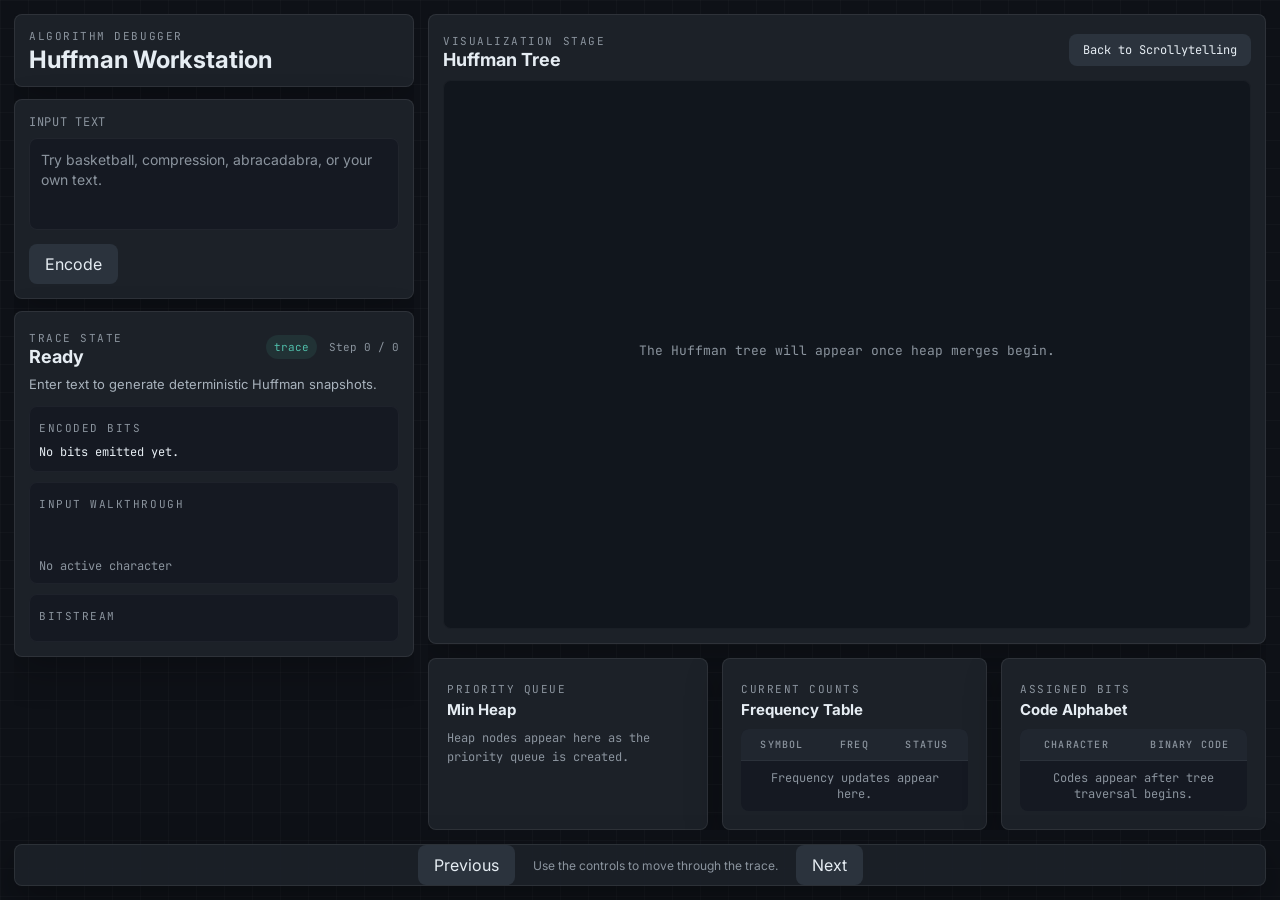
<file: interactive.html>
<!DOCTYPE html>
<html lang="en">
<head>
    <meta charset="UTF-8">
    <meta name="viewport" content="width=device-width, initial-scale=1.0" />
    <title>Interactive Huffman Algorithm Debugger</title>
    <link rel="shortcut icon" type="image/x-icon" href="img/icon.png" />

    <script src="js/lib/d3.v4.min.js"></script>

    <link rel="stylesheet" href="https://fonts.googleapis.com/css?family=Raleway:300,400,500|Inter:400,500,600,700|JetBrains+Mono:400,500,600|Roboto+Mono:400,500">
    <link rel="stylesheet" href="css/interactive.css">
</head>
<body class="interactive-page">
    <main id="interactive-huffman-app" class="interactive-wrapper is-setup">
        <aside class="interactive-left-panel" aria-label="Interactive Huffman controls and code">
            <header class="interactive-topbar">
                <div class="interactive-title-block">
                    <span class="interactive-kicker">Algorithm Debugger</span>
                    <h1>Huffman Workstation</h1>
                </div>
            </header>

            <form id="interactive-huffman-form" class="interactive-input-shell">
                <label class="interactive-input-label" for="interactive-input">Input Text</label>
                <textarea id="interactive-input" name="text" rows="4" placeholder="Try basketball, compression, abracadabra, or your own text."></textarea>

                <div class="interactive-input-actions">
                    <button type="submit" id="interactive-encode">Encode</button>
                    <span id="interactive-status" class="interactive-status-text"></span>
                </div>

                <p id="interactive-error" class="interactive-error" hidden></p>
            </form>

            <section class="interactive-output-panel" aria-label="Current step">
                <div class="interactive-output-header">
                    <div>
                        <span class="interactive-panel-label">Trace State</span>
                        <h2 id="interactive-step-title">Ready</h2>
                    </div>
                    <div class="interactive-step-meta">
                        <span id="interactive-step-phase" class="interactive-phase-pill">trace</span>
                        <span id="interactive-step-counter">Step 0 / 0</span>
                    </div>
                </div>

                <p id="interactive-step-description" class="interactive-step-description">Enter text to generate deterministic Huffman snapshots.</p>

                <div class="interactive-compact-bits-panel">
                    <span class="interactive-panel-label">Encoded Bits</span>
                    <div id="interactive-compact-bits" class="interactive-compact-bits">No bits emitted yet.</div>
                </div>

                <div class="interactive-encoded-shell">
                    <div class="interactive-encoded-source">
                        <span class="interactive-panel-label">Input Walkthrough</span>
                        <div id="interactive-encoded-text" class="interactive-encoded-text"></div>
                        <p id="interactive-current-char" class="interactive-current-char">No active character</p>
                    </div>

                    <div class="interactive-encoded-bitstream">
                        <span class="interactive-panel-label">Bitstream</span>
                        <div id="interactive-encoded-bits" class="interactive-encoded-bits"></div>
                    </div>
                </div>
            </section>

        </aside>

        <section id="interactive-visualizer-workspace" class="interactive-visualizer-workspace" aria-label="Interactive Huffman visualization">
            <section class="interactive-stage-card interactive-panel-card" data-panel="tree">
                <div class="interactive-card-header">
                    <div>
                        <span class="interactive-panel-label">Visualization Stage</span>
                        <h3 class="interactive-stage-title">Huffman Tree</h3>
                    </div>
                    <a href="index.html" class="interactive-nav-link">Back to Scrollytelling</a>
                </div>
                <div id="tree-viz" class="interactive-tree-viewport">
                    <svg id="interactive-tree-svg"></svg>
                </div>
            </section>

            <section class="interactive-data-grid" aria-label="Heap and table state">
                <div class="interactive-card interactive-panel-card interactive-scroll-card" data-panel="heap">
                    <div class="interactive-card-header">
                        <div>
                            <span class="interactive-panel-label">Priority Queue</span>
                            <h3 class="interactive-subtitle">Min Heap</h3>
                        </div>
                    </div>
                    <div id="interactive-heap" class="interactive-heap"></div>
                </div>

                <div class="interactive-card interactive-panel-card interactive-scroll-card" data-panel="frequency">
                    <div class="interactive-card-header">
                        <div>
                            <span class="interactive-panel-label">Current Counts</span>
                            <h3 class="interactive-subtitle">Frequency Table</h3>
                        </div>
                    </div>
                    <div class="interactive-table-scroll">
                        <table class="interactive-table">
                            <thead>
                                <tr>
                                    <th>Symbol</th>
                                    <th>Freq</th>
                                    <th>Status</th>
                                </tr>
                            </thead>
                            <tbody id="interactive-frequency-body"></tbody>
                        </table>
                    </div>
                </div>

                <div class="interactive-card interactive-panel-card interactive-scroll-card" data-panel="encoding">
                    <div class="interactive-card-header">
                        <div>
                            <span class="interactive-panel-label">Assigned Bits</span>
                            <h3 class="interactive-subtitle">Code Alphabet</h3>
                        </div>
                    </div>
                    <div class="interactive-table-scroll">
                        <table class="interactive-table">
                            <thead>
                                <tr>
                                    <th>Character</th>
                                    <th>Binary Code</th>
                                </tr>
                            </thead>
                            <tbody id="interactive-codes-body"></tbody>
                        </table>
                    </div>
                </div>
            </section>
        </section>

        <footer class="interactive-footer-controls">
            <button type="button" id="interactive-prev">Previous</button>
            <span id="interactive-step-counter-bottom">Use the controls to move through the trace.</span>
            <button type="button" id="interactive-reset" hidden>Reset/New</button>
            <button type="button" id="interactive-next">Next</button>
        </footer>
    </main>

    <script type="text/javascript" src="js/interactive-state.js"></script>
    <script type="text/javascript" src="js/interactive-ui.js"></script>
    <script type="text/javascript" src="js/interactive-tree.js"></script>
    <script type="text/javascript" src="js/interactive-controls.js"></script>
    <script type="text/javascript" src="js/interactive-huffman.js"></script>
</body>
</html>
</file>
<file: css/interactive.css>
* {
    margin: 0;
    padding: 0;
    box-sizing: border-box;
}

body.interactive-page {
    width: 100vw;
    height: 100vh;
    overflow: hidden;
    background: #0e1117;
    color: #e6edf3;
    font-family: "Inter", "Raleway", sans-serif;
}

body.interactive-page button,
body.interactive-page textarea {
    font: inherit;
}

.interactive-wrapper {
    display: grid;
    grid-template-columns: 400px minmax(0, 1fr);
    grid-template-rows: 1fr auto;
    grid-template-areas:
        "ide stage"
        "nav nav";
    gap: 14px;
    width: 100vw;
    height: 100vh;
    padding: 14px;
    overflow: hidden;
    background:
        linear-gradient(rgba(255, 255, 255, 0.018) 1px, transparent 1px),
        linear-gradient(90deg, rgba(255, 255, 255, 0.018) 1px, transparent 1px),
        #0e1117;
    background-size: 28px 28px;
    transition: grid-template-columns 0.24s ease;
}

.interactive-wrapper.is-setup {
    grid-template-columns: 400px minmax(0, 1fr);
}

.interactive-wrapper.is-debug {
    grid-template-columns: 280px minmax(0, 1fr);
}

.interactive-wrapper.is-expanded {
    grid-template-columns: 0 minmax(0, 1fr);
}

.interactive-wrapper.is-debug .interactive-input-shell {
    display: none;
}

.interactive-left-panel {
    grid-area: ide;
    display: flex;
    flex-direction: column;
    gap: 12px;
    min-height: 0;
    overflow-x: hidden;
    overflow-y: auto;
    transition: opacity 0.3s ease;
}

.interactive-wrapper.is-expanded .interactive-left-panel {
    opacity: 0;
    pointer-events: none;
    overflow: hidden;
}

.interactive-visualizer-workspace {
    grid-area: stage;
    display: grid;
    grid-template-rows: minmax(0, 1fr) auto;
    gap: 14px;
    min-width: 0;
    min-height: 0;
    overflow-x: hidden;
    overflow-y: auto;
}

.interactive-footer-controls {
    grid-area: nav;
    display: flex;
    align-items: center;
    justify-content: center;
    gap: 18px;
    min-height: 0;
    border: 1px solid rgba(255, 255, 255, 0.08);
    border-radius: 8px;
    background: rgba(28, 33, 40, 0.96);
    box-shadow: 0 14px 38px rgba(0, 0, 0, 0.34);
}

.interactive-topbar,
.interactive-input-shell,
.interactive-output-panel,
.interactive-card,
.interactive-stage-card {
    border: 1px solid rgba(255, 255, 255, 0.08);
    border-radius: 8px;
    background: #1c2128;
    box-shadow: 0 14px 38px rgba(0, 0, 0, 0.22);
}

.interactive-topbar {
    display: grid;
    gap: 12px;
    padding: 14px;
}

.interactive-nav-link {
    display: inline-flex;
    align-items: center;
    justify-content: center;
    flex-shrink: 0;
    border-radius: 8px;
    background: #2b333d;
    color: #e6edf3;
    padding: 10px 14px;
    text-decoration: none;
    font-family: "JetBrains Mono", "Roboto Mono", monospace;
    font-size: 12px;
    line-height: 1;
    transition: background-color 0.2s ease;
}

.interactive-nav-link:hover {
    background: #35404c;
}

.interactive-back-link {
    color: #8b949e;
    text-decoration: none;
    font-size: 12px;
    width: fit-content;
}

.interactive-back-link:hover {
    color: #e6edf3;
}

.interactive-title-block {
    display: grid;
    gap: 4px;
}

.interactive-title-block h1 {
    font-size: 24px;
    line-height: 1.05;
    font-weight: 700;
}

.interactive-kicker,
.interactive-panel-label,
.interactive-phase-pill,
.interactive-status-text,
.interactive-current-char,
.interactive-encoded-bits,
.interactive-step-meta,
.interactive-code-file,
.interactive-footer-controls button,
.compressor-download-button,
.interactive-input-shell button,
.interactive-input-label,
.interactive-table,
.interactive-heap,
.interactive-code-view {
    font-family: "JetBrains Mono", "Roboto Mono", monospace;
}

.interactive-kicker,
.interactive-panel-label {
    display: inline-block;
    color: #8b949e;
    font-size: 11px;
    letter-spacing: 0.14em;
    text-transform: uppercase;
}

.interactive-input-shell,
.interactive-output-panel,
.interactive-card,
.interactive-stage-card {
    padding: 14px;
}

.interactive-input-label {
    display: block;
    margin-bottom: 8px;
    color: #8b949e;
    font-size: 12px;
    letter-spacing: 0.06em;
    text-transform: uppercase;
}

#interactive-input {
    width: 100%;
    height: 92px;
    resize: none;
    border: 0;
    border-radius: 8px;
    outline: none;
    background: #151922;
    color: #e6edf3;
    padding: 12px;
    font-size: 14px;
    line-height: 1.45;
    box-shadow: inset 0 0 0 1px rgba(255, 255, 255, 0.05);
}

#interactive-input::placeholder {
    color: #8b949e;
}

#interactive-input:focus {
    box-shadow: inset 0 0 0 1px rgba(80, 190, 170, 0.72);
}

.interactive-input-actions,
.interactive-output-header,
.interactive-card-header,
.interactive-step-meta {
    display: flex;
    align-items: center;
    justify-content: space-between;
    gap: 12px;
}

.interactive-input-actions {
    margin-top: 10px;
}

.interactive-input-shell button,
.interactive-footer-controls button,
.compressor-download-button {
    border: 0;
    border-radius: 8px;
    background: #2b333d;
    color: #e6edf3;
    padding: 10px 16px;
    font-size: 12px;
    cursor: pointer;
    text-decoration: none;
    transition: background-color 0.2s ease, opacity 0.2s ease;
}

.interactive-footer-controls button[hidden] {
    display: none;
}

.interactive-input-shell button:hover:not(:disabled),
.interactive-footer-controls button:hover:not(:disabled),
.compressor-download-button:hover:not(.is-disabled) {
    background: #35404c;
}

.interactive-input-shell button:disabled,
.interactive-footer-controls button:disabled,
.compressor-download-button.is-disabled {
    opacity: 0.45;
    cursor: default;
    pointer-events: none;
}

.interactive-status-text,
#interactive-step-counter-bottom {
    color: #8b949e;
    font-size: 12px;
}

.interactive-error {
    margin-top: 8px;
    color: #f5b4b4;
    font-size: 13px;
    line-height: 1.45;
}

.interactive-output-panel {
    flex: 0 0 auto;
    overflow: hidden;
}

.interactive-wrapper.is-debug .interactive-output-panel {
    padding: 12px;
}

.interactive-wrapper.is-debug .interactive-title-block h1 {
    font-size: 20px;
}

.interactive-wrapper.is-debug .interactive-output-header,
.interactive-wrapper.is-debug .interactive-step-meta {
    align-items: flex-start;
    flex-direction: column;
}

.interactive-wrapper.is-debug .interactive-encoded-shell {
    display: none;
}

.interactive-output-header h2,
.interactive-stage-title,
.interactive-subtitle {
    color: #e6edf3;
    font-family: "Inter", sans-serif;
    font-size: 18px;
    font-weight: 700;
}

.interactive-subtitle {
    margin-top: 3px;
    font-size: 15px;
}

.interactive-step-meta {
    flex-wrap: wrap;
    justify-content: flex-end;
    color: #8b949e;
    font-size: 11px;
}

.interactive-phase-pill {
    padding: 5px 8px;
    border-radius: 999px;
    background: rgba(80, 190, 170, 0.1);
    color: #50beaa;
}

.interactive-step-description {
    margin-top: 8px;
    color: #a9b3bd;
    font-size: 13px;
    line-height: 1.45;
}

.interactive-compact-bits-panel {
    margin-top: 12px;
    border-radius: 8px;
    background: #151922;
    padding: 10px;
    box-shadow: inset 0 0 0 1px rgba(255, 255, 255, 0.04);
}

.interactive-compact-bits {
    max-height: 74px;
    margin-top: 7px;
    overflow-y: auto;
    color: #e6edf3;
    font-family: "JetBrains Mono", "Roboto Mono", monospace;
    font-size: 12px;
    line-height: 1.55;
    overflow-wrap: anywhere;
}

.interactive-compact-bits.is-empty {
    color: #8b949e;
}

.interactive-bit-segment {
    display: block;
    margin-bottom: 6px;
    color: #50beaa;
}

.interactive-encoded-shell {
    display: grid;
    gap: 10px;
    margin-top: 10px;
}

.interactive-encoded-source,
.interactive-encoded-bitstream {
    min-width: 0;
    border-radius: 8px;
    background: #151922;
    padding: 10px;
    box-shadow: inset 0 0 0 1px rgba(255, 255, 255, 0.04);
}

.interactive-encoded-text {
    display: flex;
    flex-wrap: wrap;
    gap: 6px;
    min-height: 30px;
    max-height: 68px;
    margin-top: 8px;
    overflow-y: auto;
}

.interactive-source-char {
    min-width: 24px;
    height: 24px;
    display: inline-flex;
    align-items: center;
    justify-content: center;
    border-radius: 6px;
    background: rgba(255, 255, 255, 0.04);
    color: #8b949e;
    font-size: 12px;
}

.interactive-source-char.is-active {
    background: rgba(80, 190, 170, 0.18);
    color: #e6edf3;
}

.interactive-source-char.is-complete {
    color: #d5dde5;
}

.interactive-current-char {
    margin-top: 8px;
    color: #8b949e;
    font-size: 12px;
}

.interactive-encoded-bits {
    max-height: 72px;
    margin-top: 8px;
    overflow-y: auto;
    color: #e6edf3;
    word-break: break-word;
    font-size: 13px;
    line-height: 1.6;
}

.interactive-bitstream-pending {
    color: rgba(139, 148, 158, 0.34);
}

.interactive-code-meta {
    display: flex;
    flex-direction: column;
    gap: 5px;
}

.interactive-code-file {
    color: #8b949e;
    font-size: 12px;
}

.interactive-code-view {
    min-height: 0;
    margin-top: 10px;
    overflow: auto;
    border-radius: 8px;
    background: #151922;
    padding: 10px 0;
    box-shadow: inset 0 0 0 1px rgba(255, 255, 255, 0.04);
    scrollbar-width: thin;
    scrollbar-color: #38404a #151922;
}

.interactive-code-view::-webkit-scrollbar,
.interactive-table-scroll::-webkit-scrollbar,
.interactive-heap::-webkit-scrollbar,
.interactive-encoded-text::-webkit-scrollbar,
.interactive-encoded-bits::-webkit-scrollbar {
    width: 10px;
    height: 10px;
}

.interactive-code-view::-webkit-scrollbar-track,
.interactive-table-scroll::-webkit-scrollbar-track,
.interactive-heap::-webkit-scrollbar-track,
.interactive-encoded-text::-webkit-scrollbar-track,
.interactive-encoded-bits::-webkit-scrollbar-track {
    background: #151922;
}

.interactive-code-view::-webkit-scrollbar-thumb,
.interactive-table-scroll::-webkit-scrollbar-thumb,
.interactive-heap::-webkit-scrollbar-thumb,
.interactive-encoded-text::-webkit-scrollbar-thumb,
.interactive-encoded-bits::-webkit-scrollbar-thumb {
    background: #38404a;
    border: 2px solid #151922;
    border-radius: 999px;
}

.interactive-code-line {
    display: grid;
    grid-template-columns: 42px minmax(0, 1fr);
    gap: 12px;
    padding: 4px 14px;
    font-size: 12px;
    line-height: 1.55;
    transition: background-color 0.22s ease, opacity 0.22s ease;
}

.interactive-code-line.is-highlighted {
    background: rgba(80, 190, 170, 0.1);
    box-shadow: inset 2px 0 0 #50beaa;
    animation: interactive-code-pulse 1.8s ease-in-out infinite;
}

.interactive-code-line.is-muted {
    opacity: 0.28;
}

@keyframes interactive-code-pulse {
    0%, 100% {
        background: rgba(80, 190, 170, 0.08);
    }
    50% {
        background: rgba(80, 190, 170, 0.15);
    }
}

.interactive-code-line-number {
    color: #6e7681;
    text-align: right;
    user-select: none;
}

.interactive-code-line-content {
    overflow-x: auto;
    white-space: pre;
}

.interactive-token-keyword {
    color: #79c0ff;
}

.interactive-token-function {
    color: #d2a8ff;
}

.interactive-token-string {
    color: #a5d6ff;
}

.interactive-token-number {
    color: #ffa657;
}

.interactive-stage-card {
    display: flex;
    flex-direction: column;
    min-width: 0;
    min-height: 0;
    overflow: hidden;
}

.interactive-tree-viewport {
    flex: 1;
    min-width: 0;
    min-height: 0;
    height: 100%;
    margin-top: 10px;
    overflow: hidden;
    border-radius: 8px;
    background: #11161d;
    box-shadow: inset 0 0 0 1px rgba(255, 255, 255, 0.04);
}

#interactive-tree-svg {
    display: block;
    width: 100%;
    height: 100%;
}

.interactive-data-grid {
    display: grid;
    grid-template-columns: 280px minmax(220px, 1fr) minmax(220px, 1fr);
    gap: 14px;
    min-width: 0;
    min-height: 0;
    max-height: 32vh;
    overflow: hidden;
}

.interactive-card {
    min-width: 0;
    min-height: 0;
    padding: 18px;
}

.interactive-scroll-card {
    display: flex;
    flex-direction: column;
    overflow: hidden;
}

.interactive-heap {
    display: flex;
    flex-direction: column;
    gap: 8px;
    min-height: 0;
    margin-top: 10px;
    overflow-y: auto;
    padding-right: 2px;
}

.interactive-heap-item {
    display: flex;
    align-items: center;
    justify-content: space-between;
    gap: 10px;
    padding: 10px 12px;
    border-radius: 8px;
    background: #151922;
    color: #e6edf3;
    box-shadow: inset 0 0 0 1px rgba(255, 255, 255, 0.04);
    transition: background-color 0.2s ease;
}

.interactive-heap-item.is-active {
    background: rgba(80, 190, 170, 0.14);
}

.interactive-heap-weight {
    color: #50beaa;
}

.interactive-empty-state {
    color: #8b949e;
    font-size: 12px;
    line-height: 1.6;
}

.interactive-table-scroll {
    min-height: 0;
    margin-top: 10px;
    overflow-x: auto;
    overflow-y: auto;
    border-radius: 8px;
    background: #151922;
}

.interactive-table {
    width: 100%;
    border-collapse: separate;
    border-spacing: 0;
    color: #e6edf3;
    font-size: 12px;
}

.interactive-table th,
.interactive-table td {
    padding: 9px 10px;
    text-align: center;
    border-bottom: 1px solid rgba(255, 255, 255, 0.05);
}

.interactive-table th {
    position: sticky;
    top: 0;
    z-index: 1;
    background: #20262f;
    color: #8b949e;
    font-size: 10px;
    font-weight: 500;
    letter-spacing: 0.12em;
    text-transform: uppercase;
}

.interactive-table tr:last-child td {
    border-bottom: 0;
}

.interactive-table-row:nth-child(even) {
    background: rgba(255, 255, 255, 0.015);
}

.interactive-table-row.is-focus {
    background: rgba(80, 190, 170, 0.12);
}

.interactive-table-row.is-consumed {
    background: rgba(255, 255, 255, 0.045);
}

.interactive-table-row.is-created {
    background: rgba(80, 190, 170, 0.08);
}

.interactive-empty-row {
    color: #8b949e;
    padding: 16px 12px;
}

.interactive-status-pill {
    display: inline-flex;
    align-items: center;
    justify-content: center;
    min-width: 68px;
    padding: 4px 8px;
    border-radius: 999px;
    background: rgba(255, 255, 255, 0.04);
    color: #8b949e;
    font-size: 10px;
    letter-spacing: 0.04em;
    text-transform: uppercase;
}

.interactive-status-pill.is-focus,
.interactive-status-pill.is-created {
    background: rgba(80, 190, 170, 0.12);
    color: #50beaa;
}

.interactive-status-pill.is-active {
    color: #cdd6df;
}

.interactive-tree-empty,
.interactive-tree-edge-label,
.interactive-tree-node-label,
.interactive-tree-node-frequency {
    font-family: "JetBrains Mono", "Roboto Mono", monospace;
}

.interactive-tree-empty {
    fill: #8b949e;
    font-size: 13px;
}

.interactive-tree-link {
    fill: none;
    stroke: rgba(230, 237, 243, 0.18);
    stroke-width: 1.8px;
}

.interactive-tree-link.is-focused {
    stroke: #50beaa;
    stroke-width: 2.2px;
}

.interactive-tree-edge-label {
    fill: #8b949e;
    font-size: 11px;
    text-anchor: middle;
}

.interactive-tree-node circle {
    fill: #1c2128;
    stroke: rgba(255, 255, 255, 0.1);
    stroke-width: 1px;
}

.interactive-tree-node.is-internal circle {
    fill: #222933;
}

.interactive-tree-node.is-focused circle {
    stroke: #50beaa;
    stroke-width: 1.5px;
}

.interactive-tree-node-label {
    text-anchor: middle;
    fill: #e6edf3;
    font-size: 13px;
}

.interactive-tree-node-frequency {
    text-anchor: middle;
    fill: #8b949e;
    font-size: 11px;
}

.interactive-visualizer-workspace.is-merge-focus [data-panel="frequency"],
.interactive-visualizer-workspace.is-merge-focus [data-panel="encoding"] {
    opacity: 0.28;
}

.interactive-visualizer-workspace.is-merge-focus [data-panel="heap"],
.interactive-visualizer-workspace.is-merge-focus [data-panel="tree"] {
    opacity: 1;
}

.interactive-panel-card {
    transition: opacity 0.24s ease;
}

.compressor-wrapper {
    grid-template-rows: minmax(0, 1fr) auto;
}

.compressor-wrapper .interactive-left-panel {
    overflow: hidden;
}

.compressor-wrapper .interactive-input-shell {
    flex: 0 0 auto;
}

.compressor-log-panel {
    flex: 0 0 auto;
}

.compressor-frequency-card {
    flex: 1 1 auto;
}

.compressor-system-log {
    display: grid;
    gap: 8px;
    margin-top: 12px;
    list-style: none;
}

.compressor-system-log li {
    border-radius: 8px;
    background: #151922;
    color: #50beaa;
    padding: 10px 12px;
    font-family: "JetBrains Mono", "Roboto Mono", monospace;
    font-size: 12px;
    line-height: 1.35;
    box-shadow: inset 0 0 0 1px rgba(80, 190, 170, 0.12);
}

.compressor-system-log li.is-muted {
    color: #8b949e;
    box-shadow: inset 0 0 0 1px rgba(255, 255, 255, 0.04);
}

.compressor-workspace {
    grid-template-rows: minmax(0, 1fr) minmax(0, 1fr);
    overflow: hidden;
}

.compressor-metrics-panel {
    display: flex;
    flex-direction: column;
    min-width: 0;
    min-height: 0;
    overflow: hidden;
    padding: 14px;
    border: 1px solid rgba(255, 255, 255, 0.08);
    border-radius: 8px;
    background: #1c2128;
    box-shadow: 0 14px 38px rgba(0, 0, 0, 0.22);
}

.compressor-metric-grid {
    display: grid;
    grid-template-columns: repeat(4, minmax(0, 1fr));
    gap: 12px;
    min-height: 0;
    margin-top: 12px;
}

.compressor-metric-card {
    min-width: 0;
    border-radius: 8px;
    background: #151922;
    padding: 14px;
    box-shadow: inset 0 0 0 1px rgba(255, 255, 255, 0.05);
}

.compressor-metric-label {
    display: block;
    color: #8b949e;
    font-family: "JetBrains Mono", "Roboto Mono", monospace;
    font-size: 10px;
    letter-spacing: 0.1em;
    line-height: 1.3;
    text-transform: uppercase;
}

.compressor-metric-card strong {
    display: block;
    margin-top: 10px;
    color: #e6edf3;
    font-size: 28px;
    line-height: 1.05;
    overflow-wrap: anywhere;
}

.compressor-metric-card small {
    display: block;
    margin-top: 8px;
    color: #8b949e;
    font-size: 12px;
    line-height: 1.35;
}

.compressor-secondary-metrics {
    display: flex;
    flex-wrap: wrap;
    gap: 10px;
    margin-top: 12px;
    color: #a9b3bd;
    font-family: "JetBrains Mono", "Roboto Mono", monospace;
    font-size: 12px;
}

.compressor-secondary-metrics span {
    border-radius: 999px;
    background: rgba(80, 190, 170, 0.1);
    color: #50beaa;
    padding: 6px 10px;
}

.compressor-download-area {
    display: flex;
    align-items: center;
    justify-content: space-between;
    gap: 12px;
    margin-top: auto;
    padding-top: 12px;
}

.compressor-footer {
    min-height: 52px;
    padding: 8px 12px;
}

@media (max-width: 920px) {
    body.interactive-page {
        height: auto;
        min-height: 100vh;
        overflow: auto;
    }

    .interactive-wrapper,
    .interactive-wrapper.is-setup,
    .interactive-wrapper.is-debug,
    .interactive-wrapper.is-expanded {
        grid-template-columns: 1fr;
        grid-template-rows: auto auto auto;
        grid-template-areas:
            "ide"
            "stage"
            "nav";
        height: auto;
        min-height: 100vh;
        overflow: visible;
    }

    .interactive-left-panel,
    .interactive-visualizer-workspace {
        overflow: visible;
    }

    .interactive-wrapper.is-expanded .interactive-left-panel {
        display: none;
    }

    .interactive-card-header {
        align-items: flex-start;
        flex-wrap: wrap;
    }

    .interactive-tree-viewport {
        min-height: 380px;
    }

    .interactive-data-grid {
        grid-template-columns: 1fr;
        max-height: none;
        overflow: visible;
    }

    .interactive-footer-controls {
        flex-wrap: wrap;
        padding: 10px;
    }

    .compressor-wrapper .interactive-left-panel,
    .compressor-workspace {
        overflow: visible;
    }

    .compressor-metric-grid {
        grid-template-columns: 1fr 1fr;
    }
}

body.tc-page {
    min-height: 0;
    margin: 0;
    overflow-y: auto;
    background: #0e1117;
    color: #e6edf3;
    font-family: "Inter", sans-serif;
}

.tc-page *,
.tc-page *::before,
.tc-page *::after {
    box-sizing: border-box;
}

.tc-workstation {
    display: grid;
    grid-template-columns: 400px minmax(0, 1fr);
    gap: 14px;
    width: 100%;
    min-height: 100vh;
    padding: 14px;
}

.tc-sidebar {
    position: sticky;
    top: 14px;
    align-self: start;
    display: grid;
    gap: 14px;
}

.tc-main-stage {
    display: grid;
    gap: 14px;
    min-width: 0;
}

.tc-panel,
.tc-metric-card {
    border-radius: 8px;
    background: #1c2128;
    box-shadow: 0 18px 46px rgba(0, 0, 0, 0.28);
}

.tc-panel {
    padding: 16px;
}

.tc-brand-panel h1,
.tc-section-heading h2,
.tc-stage-header h2 {
    margin: 4px 0 0;
    color: #e6edf3;
    font-size: 22px;
    line-height: 1.1;
}

.tc-section-heading h2,
.tc-stage-header h2 {
    font-size: 18px;
}

.tc-kicker,
.tc-label,
.tc-status,
.tc-error,
.tc-step-counter,
.tc-table,
.tc-button,
.tc-link-button,
.tc-log-entry {
    font-family: "JetBrains Mono", "Roboto Mono", monospace;
}

.tc-kicker,
.tc-label {
    display: block;
    color: #8b949e;
    font-size: 11px;
    letter-spacing: 0.12em;
    text-transform: uppercase;
}

.tc-upload-panel,
.tc-playback-panel {
    display: grid;
    gap: 12px;
}

.tc-file-input {
    width: 100%;
    border-radius: 8px;
    background: #0e1117;
    color: #e6edf3;
    padding: 10px;
    box-shadow: inset 0 0 0 1px rgba(255, 255, 255, 0.06);
}

.tc-action-row,
.tc-playback-controls,
.tc-stage-header,
.tc-ratio-panel {
    display: flex;
    align-items: center;
    justify-content: space-between;
    gap: 12px;
}

.tc-button,
.tc-link-button {
    display: inline-flex;
    align-items: center;
    justify-content: center;
    min-height: 38px;
    border: 0;
    border-radius: 8px;
    background: #252d38;
    color: #e6edf3;
    padding: 10px 14px;
    text-decoration: none;
    cursor: pointer;
    transition: all 0.2s ease-in-out;
}

.tc-button:hover:not(:disabled):not(.is-disabled),
.tc-link-button:hover {
    background: #303a47;
}

.tc-button:disabled,
.tc-button.is-disabled {
    opacity: 0.45;
    pointer-events: none;
}

.tc-primary {
    background: #50beaa;
    color: #07110f;
    font-weight: 700;
}

.tc-primary:hover:not(:disabled) {
    background: #65d5c0;
}

.tc-status,
.tc-muted {
    margin: 0;
    color: #8b949e;
    font-size: 12px;
    line-height: 1.5;
}

.tc-error {
    margin: 0;
    color: #f5b4b4;
    font-size: 12px;
}

.tc-system-log {
    display: grid;
    gap: 8px;
    max-height: 260px;
    margin-top: 12px;
    overflow-y: auto;
}

.tc-log-entry {
    border-radius: 8px;
    background: #0e1117;
    color: #c9d1d9;
    padding: 9px 10px;
    font-size: 12px;
    line-height: 1.45;
}

.tc-visualization-panel {
    min-width: 0;
}

.tc-tree-host {
    height: 640px;
    min-height: 420px;
    margin-top: 14px;
    overflow: hidden;
    border-radius: 8px;
    background: #0e1117;
    box-shadow: inset 0 0 0 1px rgba(255, 255, 255, 0.04);
}

.tc-tree-svg {
    display: block;
    width: 100%;
    height: 100%;
    cursor: grab;
}

.tc-tree-empty,
.tc-tree-edge-label,
.tc-tree-node-label {
    font-family: "JetBrains Mono", "Roboto Mono", monospace;
}

.tc-tree-empty {
    fill: #8b949e;
    font-size: 13px;
}

.tc-tree-link {
    fill: none;
    stroke: rgba(230, 237, 243, 0.2);
    stroke-width: 1.7px;
}

.tc-tree-edge-label {
    fill: #8b949e;
    font-size: 11px;
}

.tc-tree-node circle {
    fill: #1c2128;
    stroke: rgba(255, 255, 255, 0.14);
    stroke-width: 1.2px;
    transition: all 0.2s ease-in-out;
}

.tc-tree-node.is-internal circle {
    fill: #252d38;
}

.tc-tree-node-label {
    fill: #e6edf3;
    font-size: 11px;
}

.tc-dashboard-grid {
    display: grid;
    grid-template-columns: repeat(4, minmax(0, 1fr));
    gap: 14px;
}

.tc-metric-card {
    padding: 16px;
}

.tc-metric-card strong {
    display: block;
    margin-top: 10px;
    color: #e6edf3;
    font-size: 30px;
    line-height: 1.05;
    overflow-wrap: anywhere;
}

.tc-metric-card small {
    display: block;
    margin-top: 8px;
    color: #8b949e;
}

.tc-ratio-panel {
    align-items: stretch;
}

.tc-ratio-copy strong {
    display: block;
    margin-top: 6px;
    font-size: 24px;
}

.tc-ratio-track {
    flex: 1;
    align-self: center;
    height: 18px;
    overflow: hidden;
    border-radius: 999px;
    background: #0e1117;
}

.tc-ratio-fill {
    display: block;
    width: 0;
    height: 100%;
    border-radius: inherit;
    background: linear-gradient(90deg, #50beaa, #79c0ff);
    transition: all 0.2s ease-in-out;
}

.tc-integrity {
    align-self: center;
    color: #50beaa;
    font-family: "JetBrains Mono", "Roboto Mono", monospace;
    font-size: 12px;
}

.tc-table-grid {
    display: grid;
    grid-template-columns: repeat(2, minmax(0, 1fr));
    gap: 14px;
}

.tc-table-container {
    max-height: 360px;
    margin-top: 12px;
    overflow-y: auto;
    border-radius: 8px;
    background: #0e1117;
}

.tc-table {
    width: 100%;
    border-collapse: separate;
    border-spacing: 0;
    color: #e6edf3;
    font-size: 12px;
}

.tc-table th,
.tc-table td {
    padding: 10px 12px;
    text-align: left;
    border-bottom: 1px solid rgba(255, 255, 255, 0.05);
}

.tc-table th {
    position: sticky;
    top: 0;
    z-index: 1;
    background: #252d38;
    color: #8b949e;
    font-size: 10px;
    letter-spacing: 0.1em;
    text-transform: uppercase;
}

.tc-table code {
    color: #50beaa;
}

@media (max-width: 1100px) {
    .tc-workstation {
        grid-template-columns: 1fr;
    }

    .tc-sidebar {
        position: static;
    }

    .tc-dashboard-grid,
    .tc-table-grid {
        grid-template-columns: 1fr 1fr;
    }
}

@media (max-width: 720px) {
    .tc-workstation {
        padding: 10px;
    }

    .tc-action-row,
    .tc-playback-controls,
    .tc-stage-header,
    .tc-ratio-panel {
        align-items: stretch;
        flex-direction: column;
    }

    .tc-dashboard-grid,
    .tc-table-grid {
        grid-template-columns: 1fr;
    }

    .tc-tree-host {
        height: 480px;
    }
}

.interactive-wrapper.tc-workstation {
    display: grid;
    grid-template-columns: 360px minmax(420px, 1.4fr) minmax(320px, 0.85fr);
    grid-template-rows: auto;
    grid-template-areas: "sidebar center analytics";
    gap: 14px;
    width: 100%;
    height: auto;
    min-height: 100vh;
    overflow: visible;
    padding: 14px;
    background: #0e1117;
    transition: all 0.2s ease-in-out;
}

.interactive-wrapper.tc-workstation.is-debug {
    grid-template-columns: 96px minmax(560px, 1.7fr) minmax(320px, 0.8fr);
}

.interactive-wrapper.tc-workstation.is-debug .tc-sidebar .tc-upload-panel,
.interactive-wrapper.tc-workstation.is-debug .tc-sidebar .tc-log-panel,
.interactive-wrapper.tc-workstation.is-debug .tc-sidebar .tc-playback-panel {
    opacity: 0;
    pointer-events: none;
    transform: translateX(-10px);
}

.interactive-wrapper.tc-workstation.is-debug .tc-brand-panel h1 {
    font-size: 13px;
    writing-mode: vertical-rl;
}

.tc-sidebar {
    grid-area: sidebar;
}

.tc-center-stage {
    grid-area: center;
    min-width: 0;
}

.tc-analytics {
    grid-area: analytics;
    display: grid;
    gap: 14px;
    align-self: start;
    min-width: 0;
    max-height: calc(100vh - 28px);
    overflow-y: auto;
}

.tc-sidebar > *,
.tc-center-stage > *,
.tc-analytics > * {
    transition: all 0.2s ease-in-out;
}

.tc-stage-panel {
    min-width: 0;
}

.tc-tabs {
    display: flex;
    flex-wrap: wrap;
    gap: 8px;
    margin-top: 14px;
}

.tc-tab {
    border: 0;
    border-radius: 8px;
    background: #0e1117;
    color: #8b949e;
    padding: 9px 12px;
    font-family: "JetBrains Mono", "Roboto Mono", monospace;
    font-size: 12px;
    cursor: pointer;
    transition: all 0.2s ease-in-out;
}

.tc-tab:hover,
.tc-tab.is-active {
    background: #252d38;
    color: #e6edf3;
}

.tc-tab-panel {
    display: none;
    margin-top: 14px;
}

.tc-tab-panel.is-active {
    display: block;
}

.tc-chart-canvas {
    display: block;
    width: 100%;
    height: 360px;
}

.tc-chart-canvas[hidden] {
    display: none;
}

.tc-frequency-bars {
    display: grid;
    gap: 10px;
    margin-top: 0;
}

.tc-frequency-bar-row {
    display: grid;
    grid-template-columns: 72px minmax(0, 1fr) 64px;
    align-items: center;
    gap: 10px;
    color: #c9d1d9;
    font-family: "JetBrains Mono", "Roboto Mono", monospace;
    font-size: 12px;
}

.tc-frequency-bar-track {
    height: 12px;
    overflow: hidden;
    border-radius: 999px;
    background: #0e1117;
}

.tc-frequency-bar-track i {
    display: block;
    height: 100%;
    border-radius: inherit;
    background: linear-gradient(90deg, #50beaa, #79c0ff);
}

.tc-bitstream-peek {
    min-height: 320px;
    max-height: 520px;
    overflow-y: auto;
    white-space: normal;
    overflow-wrap: anywhere;
    border-radius: 8px;
    background: #0e1117;
    color: #50beaa;
    padding: 14px;
    font-family: "JetBrains Mono", "Roboto Mono", monospace;
    font-size: 12px;
    line-height: 1.6;
}

.tc-bitstream-suite {
    display: grid;
    gap: 12px;
}

.tc-bitstream-meta {
    display: flex;
    flex-wrap: wrap;
    gap: 10px;
    color: #8b949e;
    font-family: "JetBrains Mono", "Roboto Mono", monospace;
    font-size: 12px;
}

.tc-bitstream-meta span {
    border-radius: 999px;
    background: #0e1117;
    padding: 6px 10px;
}

.tc-bitstream-meta strong {
    color: #e6edf3;
}

.tc-byte-container,
.tc-bitstream-chunk {
    display: inline-flex;
    align-items: center;
    gap: 1px;
    margin: 0 7px 8px 0;
    padding-right: 7px;
    border-right: 1px solid rgba(255, 255, 255, 0.08);
    vertical-align: top;
}

.tc-byte-container-header {
    display: block;
    border-right: 0;
    margin-bottom: 12px;
    padding-bottom: 10px;
    border-bottom: 1px solid rgba(255, 255, 255, 0.06);
}

.tc-byte-label {
    display: block;
    margin-bottom: 8px;
    color: #6e7681;
    font-family: "JetBrains Mono", "Roboto Mono", monospace;
    font-size: 11px;
    text-transform: uppercase;
}

.tc-payload-stream::before {
    content: "Payload bits";
    display: block;
    margin-bottom: 8px;
    color: #8b949e;
    font-family: "JetBrains Mono", "Roboto Mono", monospace;
    font-size: 11px;
    text-transform: uppercase;
}

.tc-bitstream-bit {
    display: inline-flex;
    align-items: center;
    justify-content: center;
    min-width: 10px;
    border-radius: 3px;
    color: #50beaa;
    transition: background-color 0.2s ease, color 0.2s ease;
    cursor: default;
}

.tc-bitstream-bit[data-code] {
    cursor: pointer;
}

.tc-bitstream-bit.is-header {
    color: #6e7681;
}

.tc-bitstream-bit.is-padding {
    color: #f5b4b4;
    text-decoration: line-through;
    opacity: 0.72;
}

.tc-bitstream-bit.is-active,
.tc-bitstream-bit[data-code]:hover {
    background: rgba(80, 190, 170, 0.2);
    color: #e6edf3;
}

.tc-bitstream-more {
    width: fit-content;
}

.tc-bit-tooltip {
    position: fixed;
    z-index: 1000;
    max-width: 280px;
    border-radius: 8px;
    background: #252d38;
    color: #e6edf3;
    padding: 8px 10px;
    box-shadow: 0 14px 38px rgba(0, 0, 0, 0.34);
    font-family: "JetBrains Mono", "Roboto Mono", monospace;
    font-size: 12px;
    pointer-events: none;
}

.tc-insights {
    display: grid;
    gap: 10px;
    margin: 12px 0 0;
    padding: 0;
    list-style: none;
}

.tc-insights li {
    border-radius: 8px;
    background: #0e1117;
    color: #c9d1d9;
    padding: 10px 12px;
    font-size: 13px;
    line-height: 1.45;
}

.tc-system-log .tc-log-entry:last-child {
    color: #50beaa;
}

.tc-tree-node circle,
.tc-tree-node.is-internal circle {
    fill: #2c3e50;
}

.tc-tree-node.is-active circle {
    stroke: #50beaa;
    stroke-width: 2.4px;
}

.tc-tree-link.is-active {
    stroke: #50beaa;
    stroke-width: 2.4px;
}

.tc-table tr.is-linked {
    background: rgba(80, 190, 170, 0.16);
}

@media (max-width: 1240px) {
    .interactive-wrapper.tc-workstation,
    .interactive-wrapper.tc-workstation.is-debug {
        grid-template-columns: 320px minmax(0, 1fr);
        grid-template-areas:
            "sidebar center"
            "analytics analytics";
    }

    .interactive-wrapper.tc-workstation.is-debug .tc-sidebar .tc-upload-panel,
    .interactive-wrapper.tc-workstation.is-debug .tc-sidebar .tc-log-panel,
    .interactive-wrapper.tc-workstation.is-debug .tc-sidebar .tc-playback-panel {
        opacity: 1;
        pointer-events: auto;
        transform: none;
    }

    .interactive-wrapper.tc-workstation.is-debug .tc-brand-panel h1 {
        writing-mode: initial;
    }

    .tc-analytics {
        max-height: none;
        overflow: visible;
    }
}

@media (max-width: 820px) {
    .interactive-wrapper.tc-workstation,
    .interactive-wrapper.tc-workstation.is-debug {
        grid-template-columns: 1fr;
        grid-template-areas:
            "sidebar"
            "center"
            "analytics";
        min-height: 0;
    }

    .tc-sidebar {
        position: static;
    }
}

.interactive-wrapper.tc-workstation {
    grid-template-columns: 400px minmax(0, 1fr);
    grid-template-areas: "sidebar main";
    align-items: start;
}

.interactive-wrapper.tc-workstation.is-debug {
    grid-template-columns: 400px minmax(0, 1fr);
}

.interactive-wrapper.tc-workstation.is-debug .tc-sidebar .tc-upload-panel,
.interactive-wrapper.tc-workstation.is-debug .tc-sidebar .tc-log-panel,
.interactive-wrapper.tc-workstation.is-debug .tc-sidebar .tc-playback-panel {
    opacity: 1;
    pointer-events: auto;
    transform: none;
}

.interactive-wrapper.tc-workstation.is-debug .tc-brand-panel h1 {
    font-size: 22px;
    writing-mode: initial;
}

.tc-main-stage {
    grid-area: main;
    display: grid;
    gap: 14px;
    min-width: 0;
}

.tc-center-stage,
.tc-analytics,
.tc-log-panel,
.tc-playback-panel {
    display: none;
}

.tc-sidebar {
    gap: 14px;
}

.tc-sidebar-metrics {
    grid-template-columns: 1fr 1fr;
}

.tc-sidebar .tc-ratio-panel {
    display: grid;
    align-items: stretch;
}

.tc-stage-panel {
    min-height: 0;
}

.tc-tree-host {
    height: min(62vh, 680px);
}

.tc-table-grid {
    grid-template-columns: minmax(0, 1fr) minmax(0, 1fr);
    min-height: 0;
}

.tc-table-grid .tc-panel {
    overflow: hidden;
}

.tc-table-grid .tc-table-container {
    max-height: 300px;
}

@media (max-width: 1100px) {
    .interactive-wrapper.tc-workstation,
    .interactive-wrapper.tc-workstation.is-debug {
        grid-template-columns: 1fr;
        grid-template-areas:
            "sidebar"
            "main";
    }

    .tc-sidebar {
        position: static;
    }

    .tc-sidebar-metrics,
    .tc-table-grid {
        grid-template-columns: 1fr 1fr;
    }
}

@media (max-width: 720px) {
    .tc-sidebar-metrics,
    .tc-table-grid {
        grid-template-columns: 1fr;
    }

    .tc-tree-host {
        height: 460px;
    }
}

body.tc-page {
    height: 100vh;
    overflow: hidden;
}

.interactive-wrapper.tc-workstation {
    height: 100vh;
    min-height: 0;
    overflow: hidden;
}

.tc-sidebar,
.tc-main-stage {
    max-height: calc(100vh - 28px);
    overflow-y: auto;
    scrollbar-width: thin;
    scrollbar-color: #38404a #0e1117;
}

.tc-main-stage {
    grid-template-rows: auto minmax(430px, 1fr) minmax(220px, auto);
}

.tc-panel {
    min-height: 0;
}

.tc-stage-panel {
    display: flex;
    flex-direction: column;
    overflow: hidden;
    min-height: 430px;
}

.tc-tab-panel.is-active {
    flex: 1 1 auto;
    min-height: 0;
    overflow: hidden;
}

.tc-tree-host,
.tc-bitstream-peek,
.tc-table-container {
    overflow-y: auto;
}

.tc-tree-host {
    height: 100%;
    min-height: 340px;
}

.tc-comparison-chart {
    display: grid;
    gap: 10px;
    margin-top: 12px;
}

.tc-comparison-row {
    display: grid;
    grid-template-columns: 150px minmax(0, 1fr) 120px;
    align-items: center;
    gap: 10px;
    color: #c9d1d9;
    font-family: "JetBrains Mono", "Roboto Mono", monospace;
    font-size: 12px;
}

.tc-comparison-track {
    height: 16px;
    overflow: hidden;
    border-radius: 999px;
    background: #0e1117;
}

.tc-comparison-track i {
    display: block;
    height: 100%;
    border-radius: inherit;
    background: #6e7681;
}

.tc-comparison-row.is-huffman .tc-comparison-track i {
    background: linear-gradient(90deg, #50beaa, #79c0ff);
}

.tc-comparison-row.is-total .tc-comparison-track i {
    background: #d29922;
}

.tc-breakdown-grid {
    display: grid;
    grid-template-columns: 1fr;
    gap: 10px;
    margin-top: 12px;
}

.tc-breakdown-grid div {
    display: flex;
    align-items: center;
    justify-content: space-between;
    gap: 12px;
    border-radius: 8px;
    background: #0e1117;
    padding: 10px 12px;
}

.tc-breakdown-grid strong {
    color: #e6edf3;
    font-size: 20px;
    line-height: 1;
}

.tc-breakdown-grid span {
    color: #8b949e;
    font-family: "JetBrains Mono", "Roboto Mono", monospace;
    font-size: 11px;
    text-transform: uppercase;
}

.tc-before-after-table {
    width: 100%;
    border-collapse: separate;
    border-spacing: 0;
    overflow: hidden;
    border-radius: 8px;
    background: #0e1117;
    color: #e6edf3;
    font-family: "JetBrains Mono", "Roboto Mono", monospace;
    font-size: 11px;
}

.tc-before-after-table th,
.tc-before-after-table td {
    width: 50%;
    padding: 10px;
    vertical-align: top;
    border-bottom: 1px solid rgba(255, 255, 255, 0.05);
}

.tc-before-after-table th {
    color: #8b949e;
    text-align: left;
    text-transform: uppercase;
}

.tc-mini-byte {
    display: inline-block;
    margin: 0 6px 6px 0;
    padding-right: 6px;
    border-right: 1px solid rgba(255, 255, 255, 0.08);
}

.tc-fixed-bit {
    color: #6e7681;
}

.tc-huffman-bit {
    color: #50beaa;
}

@media (max-width: 1100px) {
    body.tc-page,
    .interactive-wrapper.tc-workstation {
        height: auto;
        overflow: auto;
    }

    .tc-sidebar,
    .tc-main-stage {
        max-height: none;
        overflow: visible;
    }
}

@media (max-width: 720px) {
    .tc-comparison-row {
        grid-template-columns: 1fr;
    }
}

/* Final compressor layout normalization: allow proper section sizing with page scroll. */
body.tc-page {
    height: auto;
    min-height: 100vh;
    overflow-y: auto;
}

.interactive-wrapper.tc-workstation,
.interactive-wrapper.tc-workstation.is-debug {
    grid-template-columns: 360px minmax(0, 1fr);
    grid-template-areas: "sidebar main";
    height: auto;
    min-height: 100vh;
    overflow: visible;
    align-items: start;
}

.tc-sidebar {
    position: sticky;
    top: 14px;
    align-self: start;
    max-height: calc(100vh - 28px);
    overflow-y: auto;
}

.tc-main-stage {
    grid-area: main;
    display: grid;
    grid-template-rows: auto auto auto;
    grid-auto-rows: auto;
    gap: 14px;
    max-height: none;
    overflow: visible;
}

.tc-comparison-panel,
.tc-stage-panel,
.tc-table-grid .tc-panel {
    overflow: visible;
}

.tc-stage-panel {
    min-height: 600px;
}

.tc-stage-panel .tc-tab-panel.is-active {
    display: block;
    min-height: 500px;
    overflow: visible;
}

.tc-tree-host {
    height: 500px;
    min-height: 500px;
    overflow: hidden;
}

.tc-chart-canvas {
    min-height: 320px;
}

.tc-bitstream-peek {
    max-height: 440px;
}

.tc-table-grid {
    grid-template-columns: minmax(0, 1fr) minmax(0, 1fr);
    align-items: start;
}

.tc-table-grid .tc-table-container {
    max-height: 360px;
}

@media (max-width: 1100px) {
    .interactive-wrapper.tc-workstation,
    .interactive-wrapper.tc-workstation.is-debug {
        grid-template-columns: 1fr;
        grid-template-areas:
            "sidebar"
            "main";
    }

    .tc-sidebar {
        position: static;
        max-height: none;
        overflow: visible;
    }
}

@media (max-width: 720px) {
    .tc-stage-panel {
        min-height: 500px;
    }

    .tc-stage-panel .tc-tab-panel.is-active,
    .tc-tree-host {
        min-height: 390px;
        height: 390px;
    }

    .tc-table-grid {
        grid-template-columns: 1fr;
    }
}
</file>
